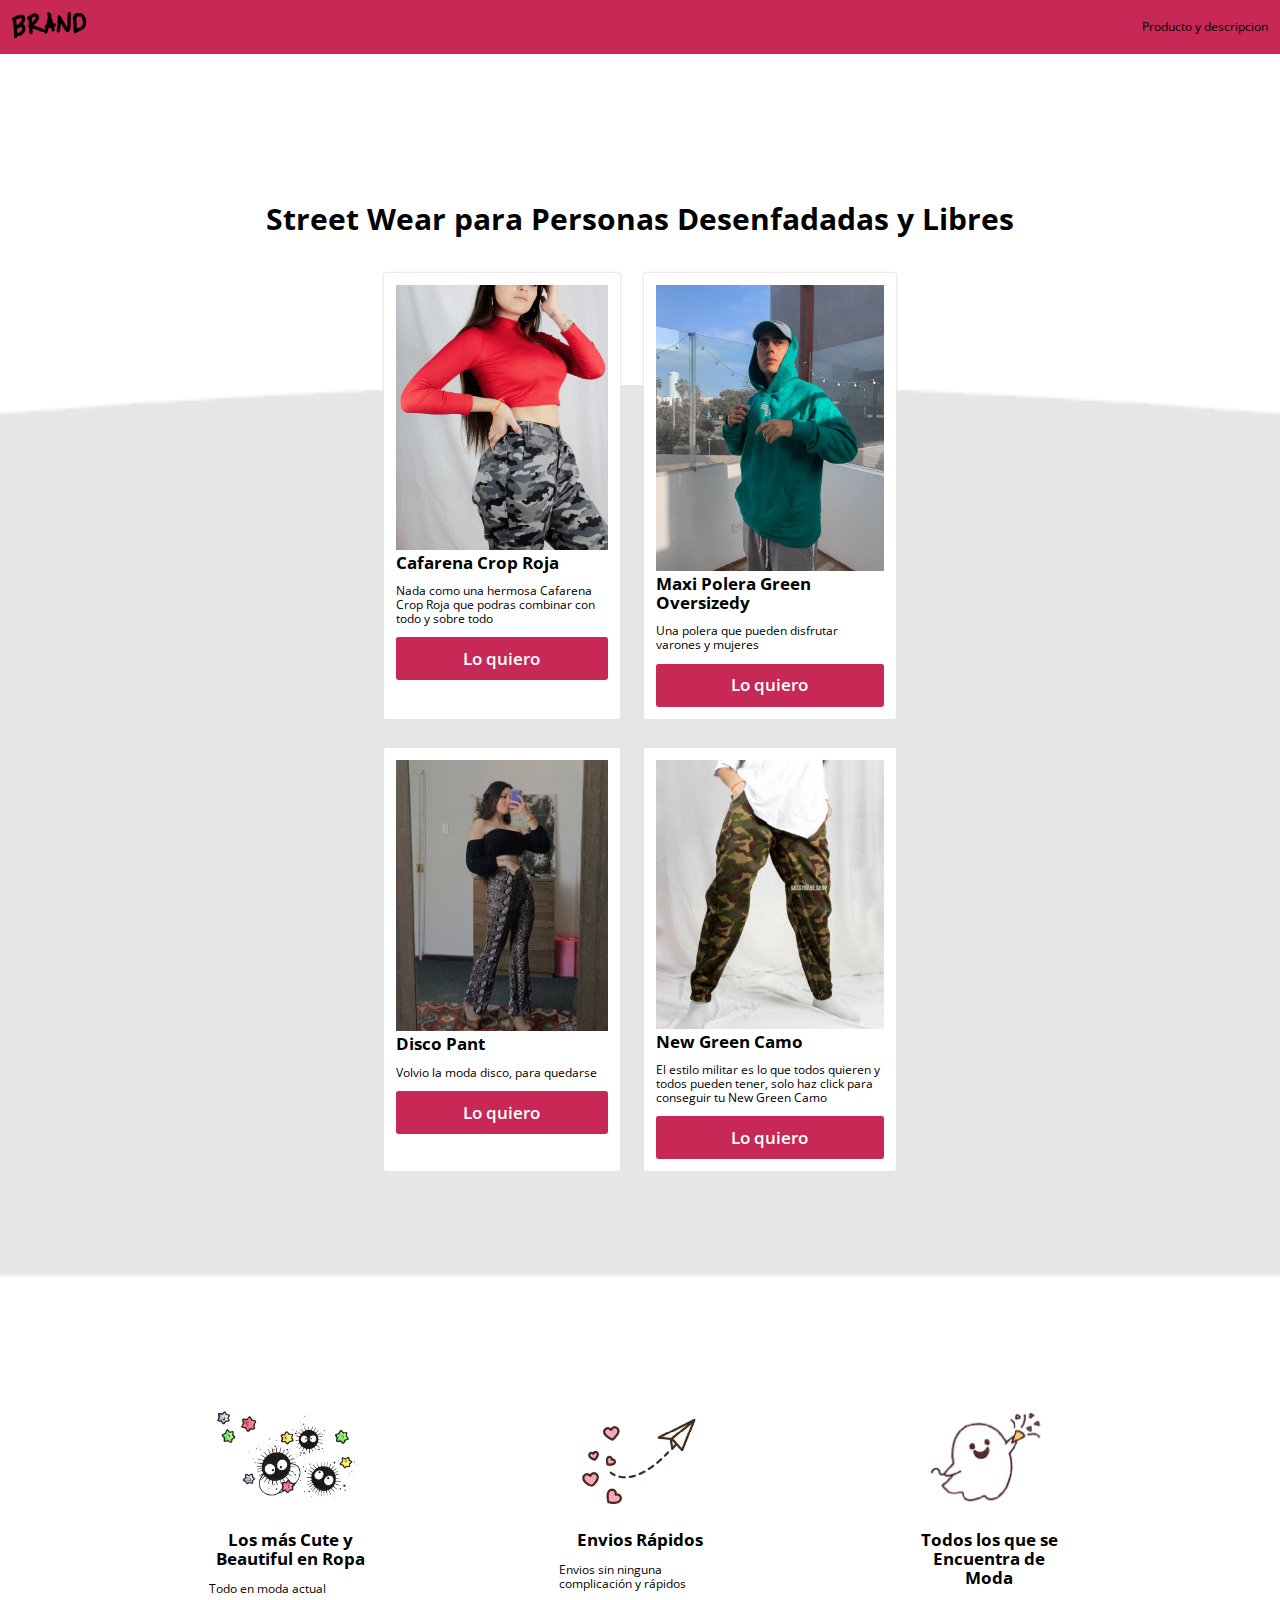
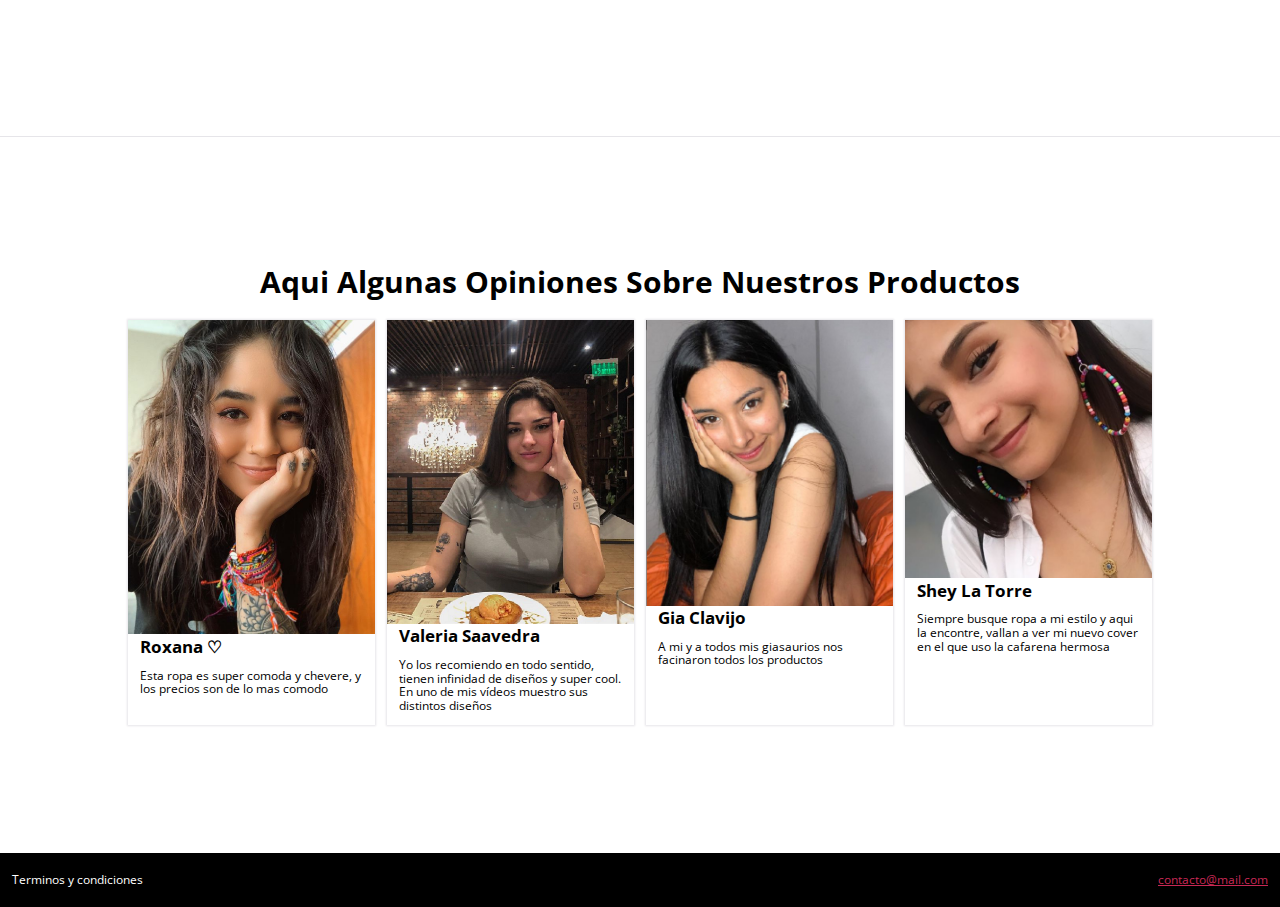
<file: index.html>
<!DOCTYPE html>
<html lang="es">
<head>
    <meta charset="UTF-8">
    <meta name="viewport" content="width=device-width, initial-scale=1.0">
    <meta http-equiv="X-UA-Compatible" content="ie=edge">
    <link rel="stylesheet" href="./css/normalize.css">
    <link rel="stylesheet" href="./css/styles.css">
    <link rel="stylesheet" href="./css/mobile.css">
    <title>Brand</title>
</head>
<body>
    <header class="navbar">
        <figure>
            <a href="#"><img src="./images/logo.png" alt=""></a>
        </figure>
        <a href="./producto.html">Producto y descripcion</a>
    </header>
    <section class="hero">
        <h1>Street Wear para Personas Desenfadadas y Libres</h1>
    </section>
    <section class="productos">
        <div class="producto">
            <figure>
                <img src="./images/cafarenacroproja.png" alt="" srcset="">
            </figure>
            <h2>Cafarena Crop Roja</h2>
            <p>Nada como una hermosa Cafarena Crop Roja que podras combinar con todo y sobre todo</p>
            <a href="./venta.html"><button>Lo quiero</button></a>
        </div>
        <div class="producto">
            <figure>
                <img src="./images/maxipoleragreenoversized.png" alt="" srcset="">
            </figure>
            <h2>Maxi Polera Green Oversizedy</h2>
            <p>Una polera que pueden disfrutar varones y mujeres</p>
            <a href="./venta.html"><button>Lo quiero</button></a>
        </div>
        <div class="producto">
            <figure>
                <img src="./images/discopant.png" alt="" srcset="">
            </figure>
            <h2>Disco Pant</h2>
            <p>Volvio la moda disco, para quedarse</p>
            <a href="./venta.html"><button>Lo quiero</button></a>
        </div>
        <div class="producto">
            <figure>
                <img src="./images/newgreencamo.png" alt="" srcset="">
            </figure>
            <h2>New Green Camo</h2>
            <p>El estilo militar es lo que todos quieren y todos pueden tener, solo haz click para conseguir tu New Green Camo</p>
            <a href="./venta.html"><button>Lo quiero</button></a>
        </div>
    </section>

    <section class="beneficios">
        <div class="beneficio">
            <figure>
                <img src="./images/brillos.png" alt="">
            </figure>
            <h2>Los más Cute y Beautiful en Ropa</h2>
            <p>Todo en moda actual</p>
        </div>
        <div class="beneficio">
            <figure>
                <img src="./images/envios.png" alt="">
            </figure>
            <h2>Envios Rápidos</h2>
            <p>Envios sin ninguna complicación y rápidos</p>
        </div>
        <div class="beneficio">
            <figure>
                <img src="./images/fantasma.png" alt="">
            </figure>
            <h2>Todos los que se Encuentra de Moda</h2>
        </div>
    </section>

    <section class="menciones">
        <h1>Aqui Algunas Opiniones Sobre Nuestros Productos</h1>
        <div class="menciones-grid">
            <div class="mencion">
                <figure>
                    <img src="./images/Roxana♡.png" alt="">
                </figure>
                <h2>Roxana ♡</h2>
                <p>Esta ropa es super comoda y chevere, y los precios son de lo mas comodo</p>
            </div>
            <div class="mencion">
                <figure>
                    <img src="./images/ValeriaSaavedra.png" alt="">
                </figure>
                <h2>Valeria Saavedra</h2>
                <p>Yo los recomiendo en todo sentido, tienen infinidad de diseños y super cool. En uno de mis vídeos muestro sus distintos diseños</p>
            </div>
            <div class="mencion">
                <figure>
                    <img src="./images/GiaClavijo.png" alt="">
                </figure>
                <h2>Gia Clavijo</h2>
                <p>A mi y a todos mis giasaurios nos facinaron todos los productos</p>
            </div>
            <div class="mencion">
                <figure>
                    <img src="./images/SheyLaTorre.png" alt="">
                </figure>
                <h2>Shey La Torre</h2>
                <p>Siempre busque ropa a mi estilo y aqui la encontre, vallan a ver mi nuevo cover en el que uso la cafarena hermosa</p>
            </div>
        </div>
    </section>

    <footer class="footer">
        <p>Terminos y condiciones</p>
        <a href="#">contacto@mail.com</a>
    </footer>
</body>
</html>
</file>
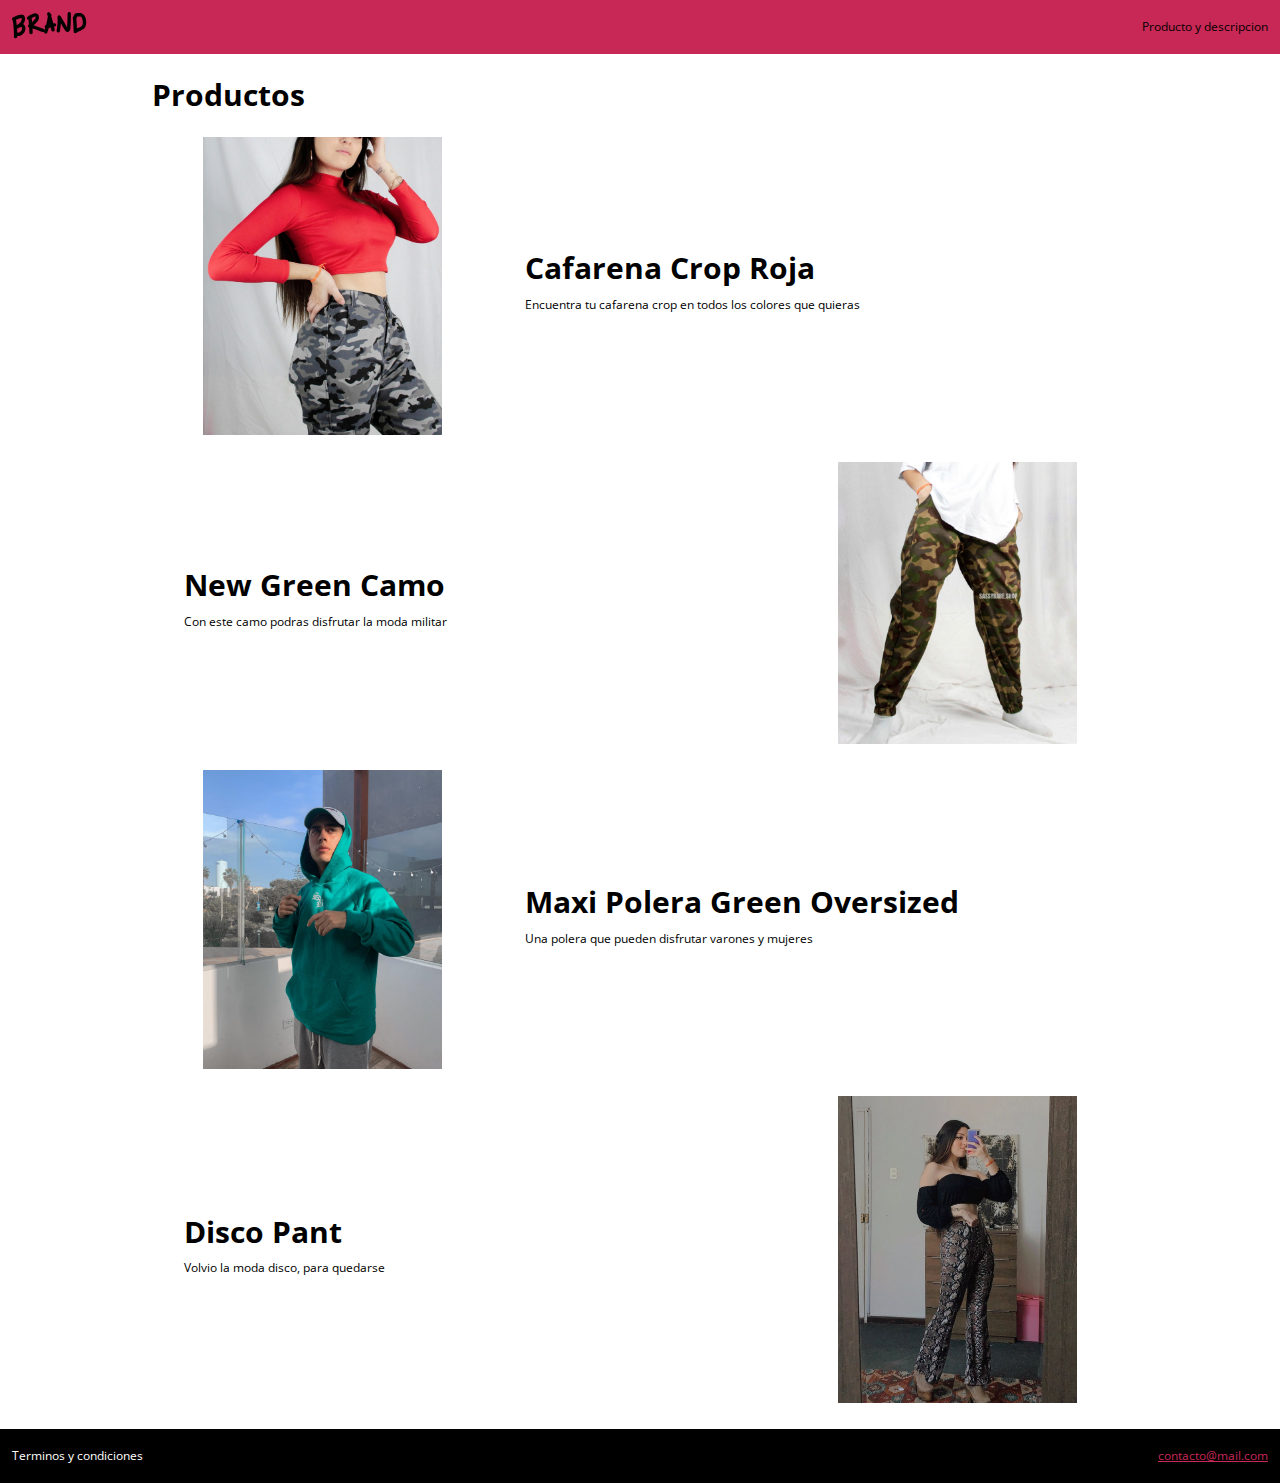
<file: producto.html>
<!DOCTYPE html>
<html lang="es">
<head>
    <meta charset="UTF-8">
    <meta name="viewport" content="width=device-width, initial-scale=1.0">
    <meta http-equiv="X-UA-Compatible" content="ie=edge">
    <link rel="stylesheet" href="./css/normalize.css">
    <link rel="stylesheet" href="./css/styles.css">
    <link rel="stylesheet" href="./css/mobile.css">
    <title>Brand</title>
</head>
<body>
    <header class="navbar">
        <figure>
            <a href="./index.html"><img src="./images/logo.png" alt=""></a>
        </figure>
        <a href="#">Producto y descripcion</a>
    </header>

    <main class="container">
        <h1>Productos</h1>
        <div class="producto-descripcion">
            <figure>
                <img src="./images/cafarenacroproja.png" alt="">
            </figure>
            <div class="contenido">
                <h1>Cafarena Crop Roja</h1>
                <p>Encuentra tu cafarena crop en todos los colores que quieras</p>
            </div>
        </div>
        <div class="producto-descripcion alternado">
            <div class="contenido">
                <h1>New Green Camo</h1>
                <p>Con este camo podras disfrutar la moda militar</p>
            </div>
            <figure>
                <img src="./images/newgreencamo.png" alt="">
            </figure>
        </div>
        <div class="producto-descripcion">
            <figure>
                <img src="./images/maxipoleragreenoversized.png" alt="">
            </figure>
            <div class="contenido">
                <h1>Maxi Polera Green Oversized</h1>
                <p>Una polera que pueden disfrutar varones y mujeres</p>
            </div>
        </div>
        <div class="producto-descripcion alternado">
            <div class="contenido">
                <h1>Disco Pant</h1>
                <p>Volvio la moda disco, para quedarse</p>
            </div>
            <figure>
                <img src="./images/discopant.png" alt="">
            </figure>
        </div>
    </main>

    <footer class="footer">
        <p>Terminos y condiciones</p>
        <a href="#">contacto@mail.com</a>
    </footer>
</body>
</html>
</file>
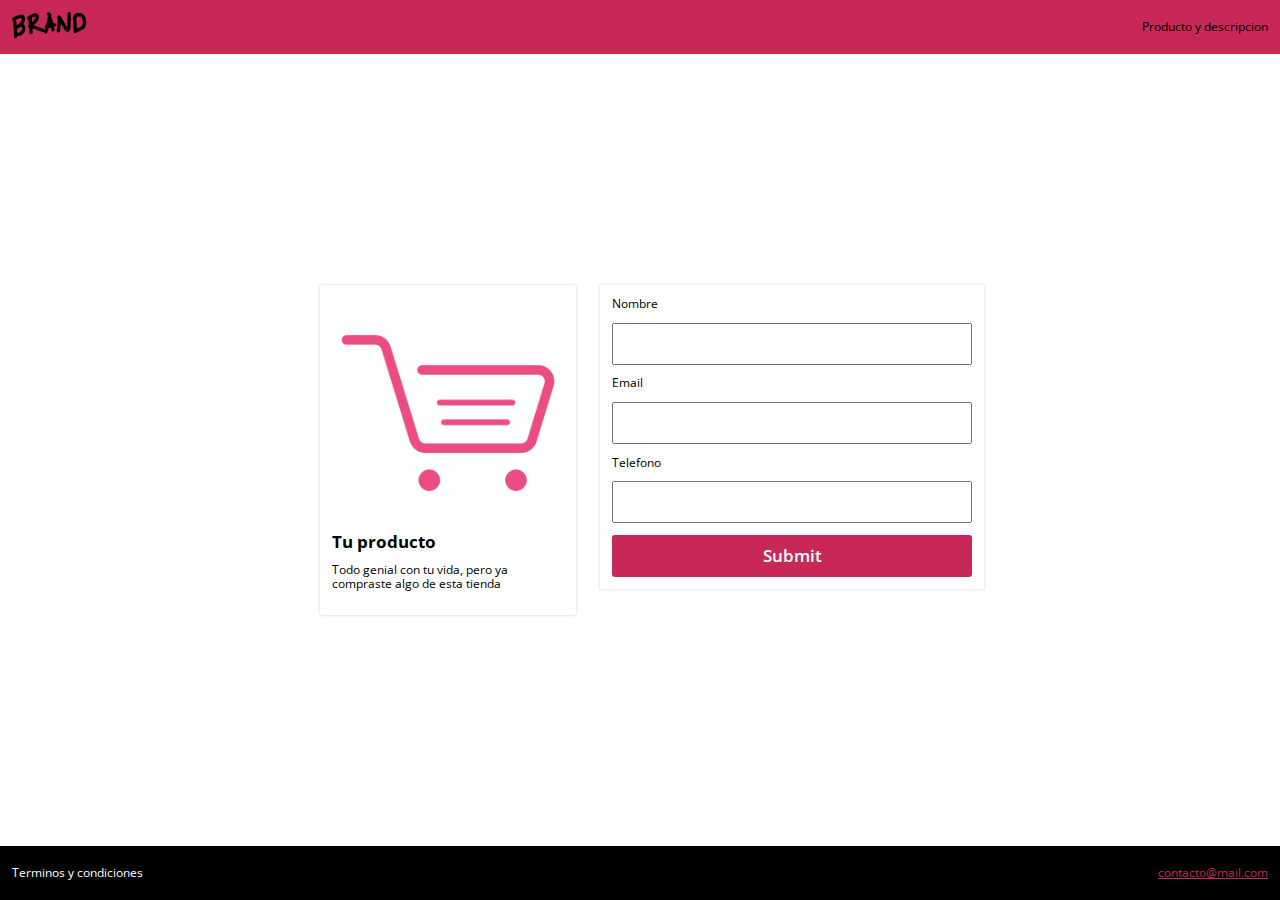
<file: venta.html>
<!DOCTYPE html>
<html lang="es">
<head>
    <meta charset="UTF-8">
    <meta name="viewport" content="width=device-width, initial-scale=1.0">
    <meta http-equiv="X-UA-Compatible" content="ie=edge">
    <link rel="stylesheet" href="./css/normalize.css">
    <link rel="stylesheet" href="./css/styles.css">
    <link rel="stylesheet" href="./css/mobile.css">
    <title>Brand</title>
</head>
<body>
    <header class="navbar">
        <figure>
            <a href="./index.html"><img src="./images/logo.png" alt=""></a>
        </figure>
        <a href="./producto.html">Producto y descripcion</a>
    </header>

    <section class="venta-producto">
        <div class="producto">
            <figure>
                <img src="./images/carrito.png" alt="" srcset="">
            </figure>
            <h2>Tu producto</h2>
            <p>Todo genial con tu vida, pero ya compraste algo de esta tienda</p>
        </div>
        <form action="https://www.paypal.com/cgi-bin/webscr?cmd=_s-xclick&hosted_button_id=Q5PR9BWPVEN8S" method="POST" class="modulo-de-pago">
            <label for="name">Nombre</label>
            <input type="text" name="name">

            <label for="email">Email</label>
            <input type="email" name="email">

            <label for="phone">Telefono</label>
            <input type="number" name="phone">

            <input type="submit" href="./exito.html" class="form-buttom">
        </form>
    </section>


    <footer class="footer">
        <p>Terminos y condiciones</p>
        <a href="#">contacto@mail.com</a>
    </footer>
</body>
</html>
</file>
<file: css/styles.css>
@import url('https://fonts.googleapis.com/css?family=Open+Sans:400,600,700');

/* --------------------------- *\
			VARIABLES
\* --------------------------- */

:root {
	--color-principal: #c72855;
	--color-black: #000000;
    --color-white: #ffffff;

    --font-size-normal: 1rem;
    --font-size-grande: 1.4rem;
    --font-size-muy-grande: 2.5rem;

    --espaciado: 1rem;
    --espaciado-x2: 2rem;

    --box: 0 0 2px 1px #e6e5e9;
}

/* --------------------- *\
        GENERALES
\* --------------------- */

html {
    font-family: 'Open Sans', sans-serif;
    font-size: 12px;
    min-width: 320px;
}

h1 {
    text-align: center;
    font-size: var(--font-size-muy-grande);
}

h2 {
    font-size: var(--font-size-grande);
}

figure {
    margin: 0;
    text-align: center;
}

/* --------------------- *\
          NAVBAR
\* --------------------- */

.navbar {
    height: 4.5rem;
    padding: 0 var(--espaciado);
    background-color: var(--color-principal);

    display: flex;
    align-items: center;
    justify-content: space-between
}

    .navbar a {
        color: var(--color-black);
        text-decoration: none;
    }

/* --------------------- *\
           HERO
\* --------------------- */

.hero {
    padding: 10% 20%;
}

/* --------------------- *\
        PRODUCTOS
\* --------------------- */

.productos {
    padding: 0 30%;
    background-image: url("../images/curve.png");
    background-position: center top;
    background-repeat: no-repeat;
    background-size: cover;

    display: grid;
    grid-template-columns: repeat(2, auto);
    grid-gap: var(--espaciado-x2);
}

    .producto {
        padding: var(--espaciado);
        background-color: var(--color-white);

        border-radius: 0.2rem;
        box-shadow: var(--box);

        position: relative;
        bottom: 25%;
    }

        .producto img {
            max-width: 100%;
        }

        .producto h2 {
            margin: 0;
        }

        .producto button {
            width: 100%;
            color: white;
            background-color: var(--color-principal);

            font-weight: 600;
            font-size: var(--font-size-grande);
            padding: 0.7em;
            cursor: pointer;

            border: none;
            border-radius: 0.2rem;
        }

/* --------------------- *\
        BENEFICIOS
\* --------------------- */

.beneficios {
    padding: 10%;

    display: grid;
    grid-template-columns: repeat(3, 162px);
    grid-gap: var(--espaciado-x2);

    justify-items: center;
    justify-content: space-around;
}

        .beneficio img {
            height: 9rem;
        }

        .beneficio h2 {
            text-align: center;
        }

/* --------------------- *\
        MENCIONES
\* --------------------- */

.menciones {
    padding: 10%;
    border-top: 1px solid #e6e5e9;
}

.menciones h1 {
    margin-top: 0;
}

    .menciones-grid {
        display: grid;
        grid-template-columns: repeat(4, 1fr);
        grid-gap: var(--espaciado);
    }

        .mencion {
            box-shadow: var(--box);
        }

            .mencion img {
                width: 100%;
            }

            .mencion h2, .mencion p {
                margin: var(--espaciado);
                margin-top: 0;
            }

/* --------------------- *\
        FOOTER
\* --------------------- */

.footer {
    height: 4.5rem;
    padding: 0 var(--espaciado);
    color: var(--color-white);
    background-color: var(--color-black);

    display: flex;
    align-items: center;
    justify-content: space-between;
}

    .footer p {
        cursor: pointer;
    }

    .footer a {
        color: var(--color-principal);
    }


/* --------------------- */
/* --------------------- *\
    PRODUCTOS.HTML
\* --------------------- */
/* --------------------- */

.container {
    max-width: 1024px;
    min-height: calc(100vh - 9rem);

    padding: var(--espaciado-x2);
    margin: 0 auto;
    box-sizing: border-box;

    display: grid;
    grid-template-rows: repeat(4, min-content);
    align-content: space-evenly;
    grid-gap: var(--espaciado-x2);
}

.container h1 {
    text-align: left;
    margin: 0;
}

.producto-descripcion {
    display: grid;
    grid-template-columns: 35% 65%;
    align-items: center;
}

.producto-descripcion.alternado {
    grid-template-columns: 65% 35%;
}

    .producto-descripcion img {
        width: 70%;
    }

    .producto-descripcion .contenido {
        padding: 0 5%;
    }

/* --------------------- */
/* --------------------- *\
        VENTA.HTML
\* --------------------- */
/* --------------------- */

.venta-producto {
    min-height: calc(100vh - 9rem);
    padding: var(--espaciado-x2) 25%;
    box-sizing: border-box;

    display: grid;
    grid-template-columns: 40% 60%;
    grid-gap: var(--espaciado-x2);
    align-content: center;
}

    .venta-producto .producto {
        position: initial;
        height: fit-content;
    }

    .venta-producto .modulo-de-pago {
        box-shadow: var(--box);
        padding: var(--espaciado);
        height: fit-content;
    }

        .modulo-de-pago label {
            display: block;
        }

        .modulo-de-pago input {
            display: block;
            width: 100%;
            height: 2.5em;
            margin: .7em 0;
            box-sizing: border-box;

            font-size: var(--font-size-grande);
        }

        .modulo-de-pago .form-buttom {
            border: none;
            border-radius: 0.2rem;
            margin-bottom: 0;

            color: var(--color-white);
            background-color: var(--color-principal);

            font-weight: 600;
            font-size: var(--font-size-grande);
            cursor: pointer;
        }

/* --------------------- */
/* --------------------- *\
    EXITO / FALLA.HTML
\* --------------------- */
/* --------------------- */

.resultado-contenido {
    width: 100vw;
    height: 100vh;
    color: var(--color-white);
    background-color: var(--color-black);
    text-align: center;

    display: flex;
    flex-direction: column;
    justify-content: center;
    align-items: center;
}

    .resultado-contenido a {
        color: var(--green-color);
    }
</file>
<file: css/mobile.css>
@media (max-width: 1024px) {
    .productos {
        padding: 0 25%;
    }
    
    .menciones {
        padding: 10% 5%;
    }

    .venta-producto {
        padding: var(--espaciado-x2) 20%;
    }
}

@media (max-width: 800px) {
    html {
        font-size: 10px;
    }

    .productos {
        padding: 0 20%;
    }

    .menciones-grid {
        grid-template-columns: 1fr 1fr;
    }

    .venta-producto {
        padding: var(--espaciado-x2) 15%;
    }
}

@media (max-width: 600px) {
    html {
        font-size: 10px;
    }

    .hero {
        padding: 20% 5%;
    }

    .productos {
        padding: 0 15%;
        grid-template-columns: auto;
    }

    .beneficios {
        padding: 10%;

        grid-template-columns: auto;
    }

    .menciones-grid {
        grid-template-columns: 1fr 1fr;
    }

    .venta-producto {
        grid-template-columns: 1fr;
    }
}
</file>
